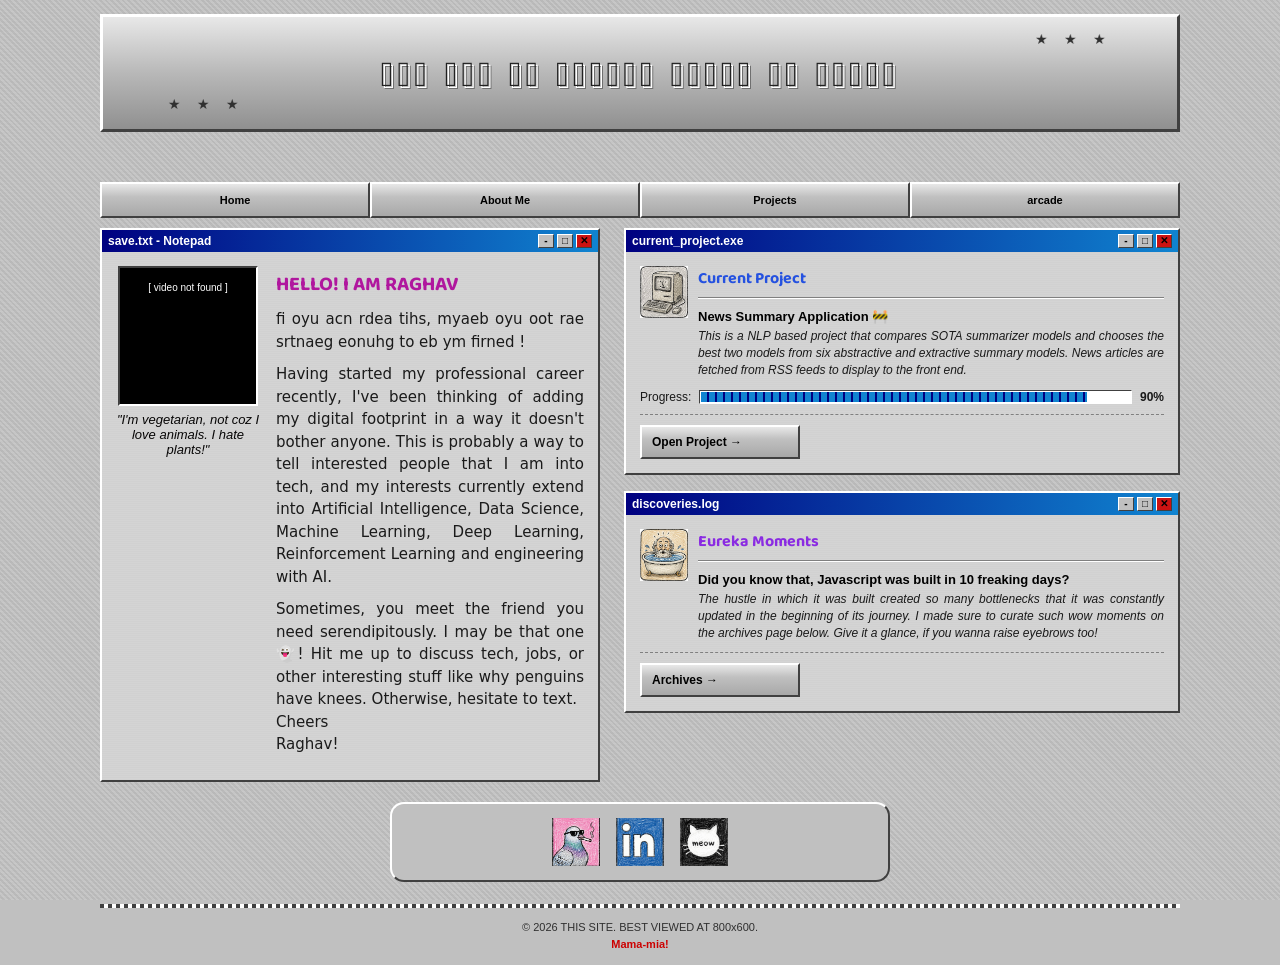
<file: index.html>
<!DOCTYPE html>
<html lang="en">
<head>
<meta charset="UTF-8">
<meta name="viewport" content="width=device-width, initial-scale=1.0">
<title>Anachronistic website</title>
<link rel="preconnect" href="https://fonts.googleapis.com">
<link rel="preconnect" href="https://fonts.gstatic.com" crossorigin>
<link href="https://fonts.googleapis.com/css2?family=Baloo+2:wght@600;700;800&display=swap" rel="stylesheet">
<link rel="stylesheet" href="css/base.css">
<link rel="stylesheet" href="css/banner.css">
<link rel="stylesheet" href="css/nav.css">
<link rel="stylesheet" href="css/window.css">
<link rel="stylesheet" href="css/home.css">
<link rel="stylesheet" href="css/social.css">
<link rel="stylesheet" href="css/footer.css">
<link rel="stylesheet" href="css/about.css">
<link rel="stylesheet" href="css/projects.css">
</head>
<body>

<!-- outer wrapper mimics an old table-based centered layout -->
<div id="page-wrap">

  <!-- ================= BANNER ================= -->
  <table class="banner-table" cellpadding="0" cellspacing="0" border="0">
    <tr>
      <td class="banner-cell">
        <div class="banner">
          <marquee class="banner-marquee" behavior="alternate" scrollamount="4">★ ★ ★</marquee>
          <h1 class="banner-title">𓍿𓉔𓇌  𓋴𓅱𓈖  𓇋𓋴  𓄿𓈖𓇌𓅱𓄿𓇌  𓎼𓅱𓇋𓈖𓎼  𓏏𓅱  𓃀𓃭𓄿𓋴𓏏
            <span class="banner-title-tooltip">This loosely translates to, "the sun shall burst one day". A gentle reminder that nobody gives a damn!</span>
          </h1>
          <marquee class="banner-marquee" behavior="alternate" scrollamount="4" direction="right">★ ★ ★</marquee>
        </div>
      </td>
    </tr>
  </table>

  <!-- ================= NAV BUTTONS ================= -->
  <table class="nav-table" cellpadding="0" cellspacing="6" border="0">
    <tr>
      <td class="nav-cell">
        <button class="win-button nav-btn" type="button" id="home-nav-btn">Home</button>
      </td>
      <td class="nav-cell">
        <button class="win-button nav-btn" type="button" id="about-nav-btn">About Me</button>
      </td>
      <td class="nav-cell">
        <button class="win-button nav-btn" type="button" id="projects-nav-btn">Projects</button>
      </td>
      <td class="nav-cell">
        <button class="win-button nav-btn" type="button" id="arcade-nav-btn">arcade</button>
      </td>
    </tr>
  </table>

  <!-- ================= MAIN CONTENT AREA (SPA swap target) ================= -->
  <!-- about.js / project.js replace the innerHTML of this div when their
       respective nav buttons are clicked. The markup below is the
       default "home" content. -->
  <div id="main-content-area">

  <!-- ================= MAIN CONTENT ROW (notepad + side windows) ================= -->
  <table class="main-row-table" cellpadding="0" cellspacing="0" border="0">
    <tr>

      <!-- ---- LEFT: existing intro Notepad window (unchanged) ---- -->
      <td class="main-row-left">
        <table class="content-table" cellpadding="0" cellspacing="0" border="0">
          <tr>
            <td class="content-cell">
              <div class="content-panel">

                <div class="panel-titlebar">
                  <span class="panel-titlebar-text">save.txt - Notepad</span>
                  <span class="panel-titlebar-btns">
                    <span class="tb-btn">-</span><span class="tb-btn">□</span><span class="tb-btn-close">✕</span>
                  </span>
                </div>

                <div class="panel-body">

                  <table class="layout-table" cellpadding="0" cellspacing="0" border="0">
                    <tr>
                      <td class="video-cell">
                        <div class="video-frame">
                          <video
                            class="intro-video"
                            src="assets/intro.mp4"
                            autoplay
                            muted
                            playsinline
                          >
                            Your browser does not support the video tag.
                          </video>
                        </div>
                        <div class="video-caption">"I'm vegetarian, not coz I love animals. I hate plants!"</div>
                      </td>
                      <td class="text-cell">
                        <h2 class="notepad-heading">HELLO! I AM RAGHAV</h2>
                        <p class="intro-text">
                          fi oyu acn rdea tihs, myaeb oyu oot rae srtnaeg eonuhg to eb ym firned !
                        </p>
                        <p class="intro-text">
                          Having started my professional career recently, I've been thinking of adding my digital footprint in a way it doesn't bother anyone. 
                          This is probably a way to tell interested people that I am into tech, and my interests currently extend into Artificial Intelligence, Data Science,
                          Machine Learning, Deep Learning, Reinforcement Learning and engineering with AI. 
                        </p>
                        <p class="intro-text">
                          Sometimes, you meet the friend you need serendipitously. I may be that one 👻! 
                          Hit me up to discuss tech, jobs, or other interesting stuff like why penguins have knees. 
                          Otherwise, hesitate to text.
                          <br> Cheers
                          <br> Raghav! 
                        </p>
                      </td>
                    </tr>
                  </table>

                </div>
              </div>
            </td>
          </tr>
        </table>
      </td>

      <!-- ---- RIGHT: new stacked Win98 windows ---- -->
      <td class="main-row-right">

        <!-- ===== Window 1: Current Project ===== -->
        <div class="content-panel side-window">
          <div class="panel-titlebar">
            <span class="panel-titlebar-text">current_project.exe</span>
            <span class="panel-titlebar-btns">
              <span class="tb-btn">-</span><span class="tb-btn">□</span><span class="tb-btn-close">✕</span>
            </span>
          </div>
          <div class="panel-body side-window-body">

            <table class="side-content-row" cellpadding="0" cellspacing="0" border="0">
              <tr>
                <td class="side-icon-cell">
                  <img src="assets/macintosh.jpeg" class="side-icon-svg folder-icon" alt="Folder icon">
                </td>
                <td>
                  <h3 class="side-window-title">Current Project</h3>
                  <hr class="side-window-hr">
                  <p class="side-project-title" id="current-project-title">Placeholder Project Title</p>
                  <p class="side-desc-text" id="current-project-desc">Here's the project description. Placeholder text about what this project does and why it exists.</p>
                </td>
              </tr>
            </table>

            <div class="progress-row">
              <span class="progress-label">Progress:</span>
              <div class="progress-track">
                <div class="progress-fill" style="width: 90%;"></div>
              </div>
              <span class="progress-percent">90%</span>
            </div>
            <hr class="side-dashed-divider">

            <!-- TODO: Connect to Projects endpoint -->
            <button class="win-button side-btn" id="open-project-btn" type="button">Open Project &rarr;</button>
          </div>
        </div>

        <!-- ===== Window 2: Eureka Moments ===== -->
        <div class="content-panel side-window">
          <div class="panel-titlebar">
            <span class="panel-titlebar-text">discoveries.log</span>
            <span class="panel-titlebar-btns">
              <span class="tb-btn">-</span><span class="tb-btn">□</span><span class="tb-btn-close">✕</span>
            </span>
          </div>
          <div class="panel-body side-window-body">

            <table class="side-content-row" cellpadding="0" cellspacing="0" border="0">
              <tr>
                <td class="side-icon-cell">
                  <img src="assets/eureka.jpeg" class="side-icon-svg eureka-icon" alt="Lightbulb icon">
                </td>
                <td>
                  <h3 class="side-window-title">Eureka Moments</h3>
                  <hr class="side-window-hr">
                  <p class="side-project-title">Did you know that, Javascript was built in 10 freaking days?</p>
                  <p class="side-desc-text"> 
                    The hustle in which it was built created so many bottlenecks that it was constantly updated in the beginning of its journey.
                    I made sure to curate such wow moments on the archives page below. Give it a glance, if you wanna raise eyebrows too!
                  </p>
                </td>
              </tr>
            </table>

            <hr class="side-dashed-divider">

            <!-- TODO: Connect to Archives endpoint -->
            <button class="win-button side-btn" id="archives-btn" type="button">Archives &rarr;</button>
          </div>
        </div>

      </td>

    </tr>
  </table>

  <!-- ================= ARCADE GAME BOX (empty until Arcade is clicked) =================
       initArcadeNav() in script.js builds the dino.exe window into this
       container on click, and clears it again on close - see
       buildDinoGameWindow(). Kept separate from main-row-table since it
       only exists some of the time. -->
  <div id="dino-box-container"></div>

  </div>
  <!-- ================= END MAIN CONTENT AREA ================= -->

  <!-- ================= SOCIAL LINKS ================= -->
  <div class="social-box">
    <div class="social-slot" data-tooltip="Email">
      <button type="button" class="social-link-btn" id="email-social-btn" aria-label="Copy email address">
        <img src="assets/email.jpeg" class="social-icon" alt="Email">
      </button>
    </div>
    <div class="social-slot" data-tooltip="LinkedIn">
      <!-- PLACEHOLDER: paste your LinkedIn profile URL below -->
      <a href="https://www.linkedin.com/in/g-raghavender-9a7ab8315" target="_blank" rel="noopener noreferrer" class="social-link-btn" aria-label="LinkedIn">
        <img src="assets/linkedin.jpeg" class="social-icon" alt="LinkedIn">
      </a>
    </div>
    <div class="social-slot" data-tooltip="GitHub">
      <!-- PLACEHOLDER: paste your GitHub profile URL below -->
      <a href="https://github.com/GRaghavend" target="_blank" rel="noopener noreferrer" class="social-link-btn" aria-label="GitHub">
        <img src="assets/github.jpeg" class="social-icon" alt="GitHub">
      </a>
    </div>
  </div>

  <!-- retro toast, shown briefly after the email is copied -->
  <div id="email-toast" class="retro-toast">Email copied!</div>

  <!-- ================= FOOTER ================= -->
  <table class="footer-table" cellpadding="0" cellspacing="0" border="0">
    <tr>
      <td class="footer-cell">
        <hr class="pixel-divider">
        <p class="footer-text">
          © 2026 THIS SITE. BEST VIEWED AT 800x600. <br>
          <span class="blink">Mama-mia!</span> 
        </p>
      </td>
    </tr>
  </table>

</div>

<!-- ================= ARCADE NOTICE (hidden by default) =================
     Shown by initArcadeNav() in script.js when Arcade is clicked while
     #dino-box-container isn't in the page - i.e. while on About Me or
     Projects, since about.js/project.js replace #main-content-area's
     contents (including that container) when they load. Lives outside
     #main-content-area for the same reason, so it survives the swap. -->
<div id="arcade-notice-backdrop" class="notice-backdrop" hidden>
  <div class="content-panel notice-window" role="alertdialog" aria-modal="true" aria-label="Notice">
    <div class="panel-titlebar">
      <span class="panel-titlebar-text">Notice</span>
      <span class="panel-titlebar-btns">
        <span class="tb-btn">-</span><span class="tb-btn">□</span>
        <button type="button" class="tb-btn-close" id="arcade-notice-close" aria-label="Close">✕</button>
      </span>
    </div>
    <div class="panel-body notice-body">
      <p class="notice-text">Open the Arcade from the Home page.</p>
      <button class="win-button notice-ok-btn" id="arcade-notice-ok" type="button">OK</button>
    </div>
  </div>
</div>

<script src="js/script.js"></script>
<script src="js/about.js"></script>
<script src="js/projects.js"></script>
</body>
</html>
</file>
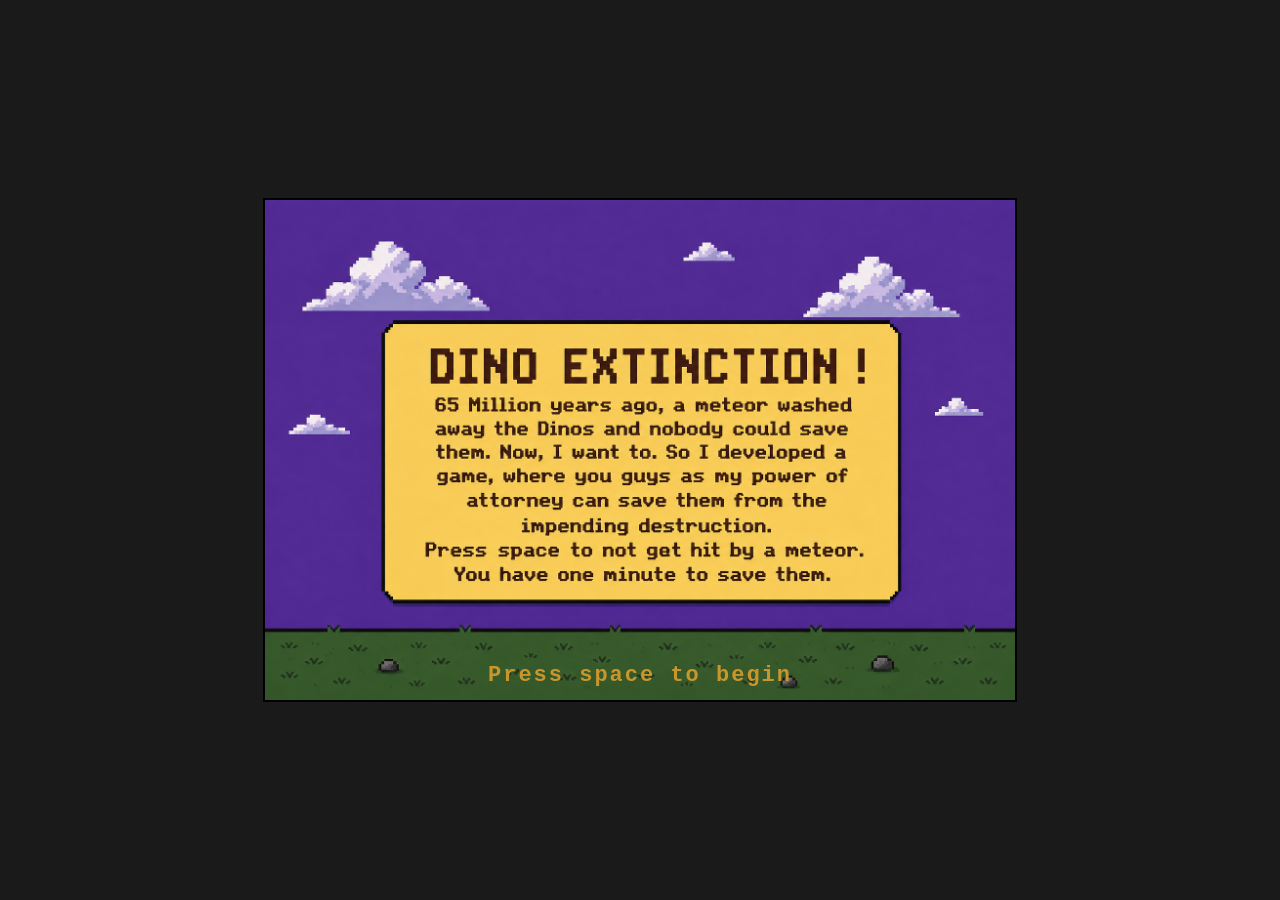
<file: dino-game/index.html>
<!DOCTYPE html>
<html lang="en">
<head>
  <meta charset="UTF-8" />
  <title>Dino Game Foundation</title>
  <link rel="stylesheet" href="style.css" />
</head>
<body>
  <canvas id="gameCanvas" width="750" height="500"></canvas>
  <script src="script.js"></script>
</body>
</html>
</file>
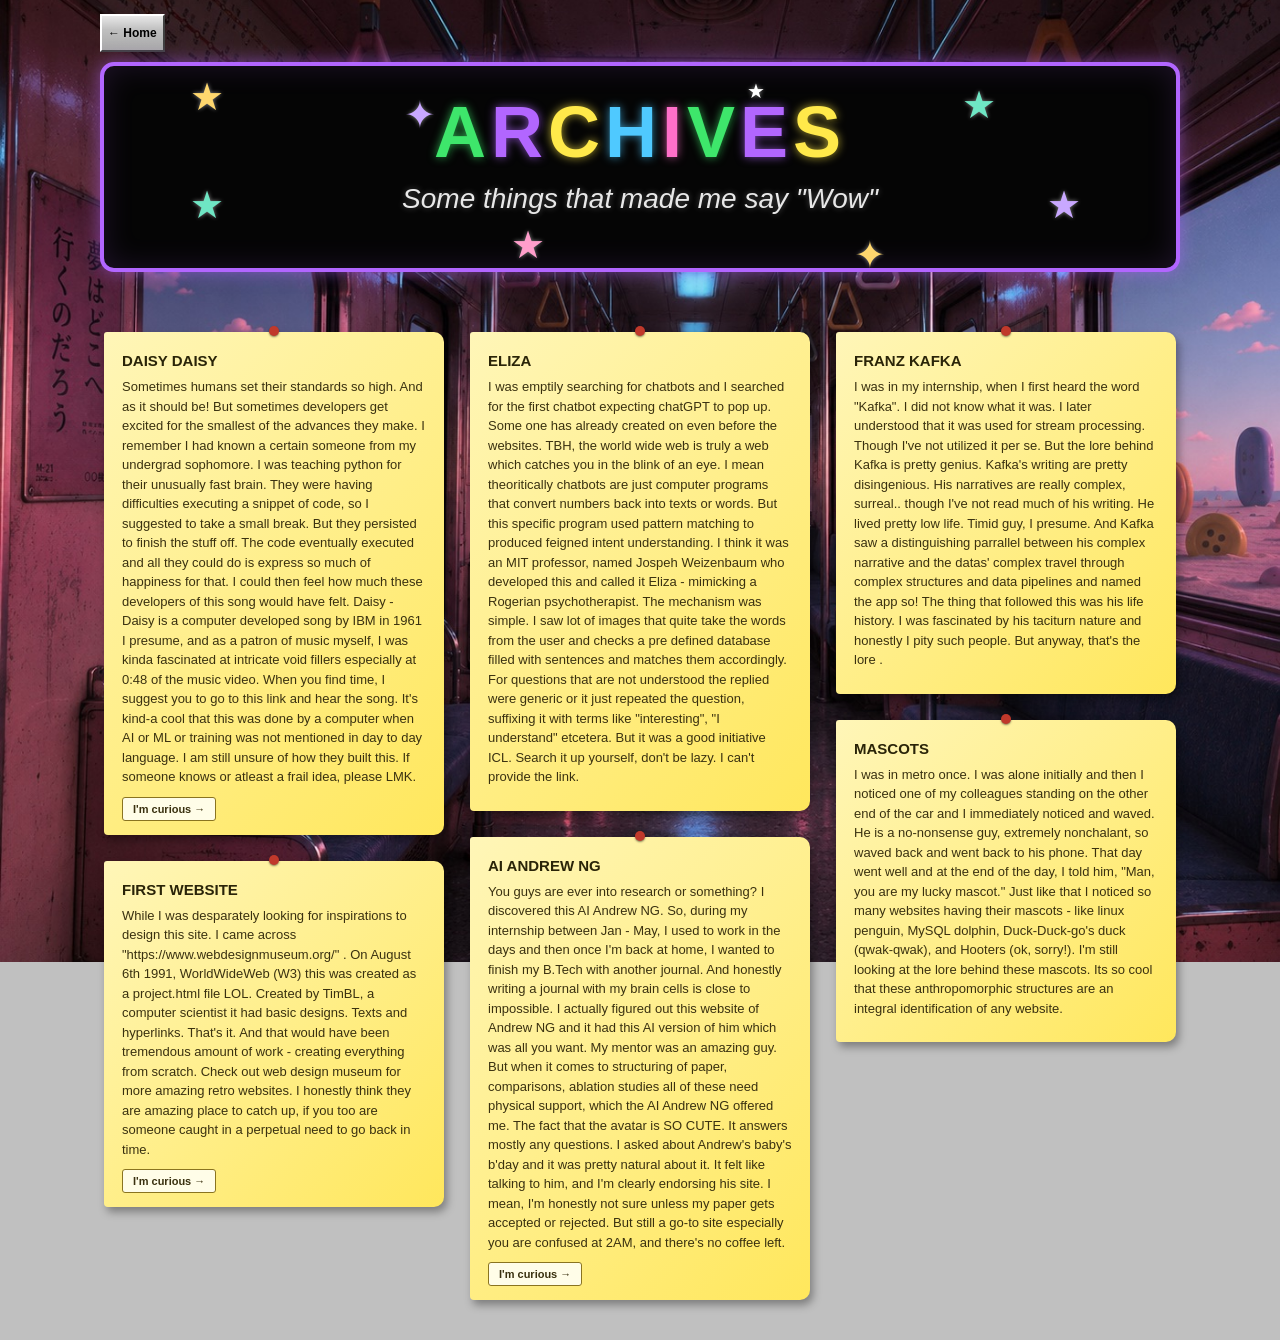
<file: archives.html>
<!DOCTYPE html>
<html lang="en">
<head>
<meta charset="UTF-8">
<meta name="viewport" content="width=device-width, initial-scale=1.0">
<title>Archives</title>
<link rel="stylesheet" href="css/base.css">
<link rel="stylesheet" href="css/banner.css">
<link rel="stylesheet" href="css/archives.css">
</head>
<body class="archives-body">

<div id="page-wrap">

  <!-- ================= BACK TO HOME (this page has no nav bar otherwise) ================= -->
  <a href="index.html" class="win-button archive-home-link">&larr; Home</a>

  <!-- ================= HEADING (reuses existing banner style) ================= -->
  <table class="banner-table" cellpadding="0" cellspacing="0" border="0">
    <tr>
      <td class="banner-cell">
        <div class="archive-header">
          <div class="header-stars" aria-hidden="true">
            <span class="star" style="top:12px; left:8%; color:#ffd76e; font-size:38px;">★</span>
            <span class="star" style="top:120px; left:8%; color:#6fe6c4; font-size:38px;">★</span>
            <span class="star" style="top:30px; left:28%; color:#c9a8ff; font-size:38px;">✦</span>
            <span class="star" style="top:160px; left:38%; color:#ff9ecb; font-size:38px;">★</span>
            <span class="star" style="top:20px; left:80%; color:#6fe6c4; font-size:38px;">★</span>
            <span class="star" style="top:170px; left:70%; color:#ffd76e; font-size:38px;">✦</span>
            <span class="star" style="top:15px; left:60%; color:#ffffff; font-size:20px;">★</span>
            <span class="star" style="top:120px; left:88%; color:#c9a8ff; font-size:38px;">★</span>
          </div>
          <h1 class="archive-title">
            <span>A</span><span>R</span><span>C</span><span>H</span><span>I</span><span>V</span><span>E</span><span>S</span>
          </h1>
          <p class="archive-subtitle">Some things that made me say "Wow"</p>
        </div>
      </td>
    </tr>
  </table>

  <!-- ================= NOTES BOARD (populated by archives.js) ================= -->
  <div id="notes-board" class="notes-board">
    <!-- Sticky notes are generated automatically from content/discoveries.md -->
    <!-- No note markup should be added here by hand. -->
  </div>

  <p id="notes-status" class="notes-status"></p>

</div>

<script src="js/archives.js"></script>
</body>
</html>
</file>
<file: css/base.css>
/* ==========================================================
   BASE
   Used in: index.html AND archives.html (loaded first on both).
   Foundational, page-agnostic styles: the reset, the page
   wrapper, default table behavior, the classic Win95/98 bevel
   helpers, and .win-button - the generic button look reused by
   the nav bar, side-window buttons, project cards, the arcade
   notice's OK button, and the archives "Home" link.
   ========================================================== */

* {
  box-sizing: border-box;
}

html, body {
  margin: 0;
  padding: 0;
  height: 100%;
}

body {
  font-family: Arial, Helvetica, sans-serif;
  font-size: 12px;
  color: #000000;
  /* subtle brushed-silver / checker texture background */
  background-color: #c0c0c0;
  background-image:
    repeating-linear-gradient(
      45deg,
      rgba(255,255,255,0.08) 0px,
      rgba(255,255,255,0.08) 2px,
      rgba(0,0,0,0.04) 2px,
      rgba(0,0,0,0.04) 4px
    ),
    repeating-linear-gradient(
      0deg,
      rgba(255,255,255,0.05) 0px,
      rgba(255,255,255,0.05) 1px,
      transparent 1px,
      transparent 3px
    );
  background-attachment: fixed;
}

/* ---------- page wrapper / centering ---------- */

#page-wrap {
  max-width: 1100px;
  margin: 14px auto 30px auto;
  padding: 0 10px;
}

table {
  width: 100%;
  border-collapse: collapse;
}

/* ==========================================================
   BEVEL / EMBOSS HELPERS (classic Win95/98 3D borders)
   ========================================================== */

.bevel-out {
  border-top: 2px solid #ffffff;
  border-left: 2px solid #ffffff;
  border-right: 2px solid #404040;
  border-bottom: 2px solid #404040;
  box-shadow: inset 1px 1px 0px #dfdfdf, inset -1px -1px 0px #808080;
}

.bevel-in {
  border-top: 2px solid #404040;
  border-left: 2px solid #404040;
  border-right: 2px solid #ffffff;
  border-bottom: 2px solid #ffffff;
  box-shadow: inset 1px 1px 0px #808080;
}

/* ==========================================================
   GENERIC BUTTON
   ========================================================== */

.win-button {
  font-family: Verdana, Tahoma, Arial, sans-serif;
  font-size: 12px;
  font-weight: bold;
  color: #000000;
  background-color: #c0c0c0;
  background-image: linear-gradient(180deg, #e8e8e8 0%, #c0c0c0 40%, #a8a8a8 100%);
  border-top: 2px solid #ffffff;
  border-left: 2px solid #ffffff;
  border-right: 2px solid #404040;
  border-bottom: 2px solid #404040;
  padding: 10px 6px;
  width: 100%;
  cursor: pointer;
}

.win-button:hover {
  background-image: linear-gradient(180deg, #f0f0f0 0%, #d0d0d0 40%, #b8b8b8 100%);
}

.win-button:active {
  border-top: 2px solid #404040;
  border-left: 2px solid #404040;
  border-right: 2px solid #ffffff;
  border-bottom: 2px solid #ffffff;
  padding: 11px 5px 9px 7px;
}
</file>
<file: css/banner.css>
/* ==========================================================
   BANNER
   Used in: index.html (the top hieroglyph banner) AND
   archives.html (reuses .banner-table/.banner-cell as the
   structural wrapper around its own .archive-header look, which
   lives in archives.css).
   ========================================================== */

.banner-table {
  margin-bottom: 50px;
}

.banner-cell {
  padding: 0;
}

.banner {
  background-color: #b0b0b0;
  background-image: linear-gradient(180deg, #e8e8e8 0%, #b8b8b8 50%, #909090 100%);
  border-top: 3px solid #ffffff;
  border-left: 3px solid #ffffff;
  border-right: 3px solid #404040;
  border-bottom: 3px solid #404040;
  padding: 14px 10px;
  text-align: center;
  position: relative;
}

.banner-title {
  margin: 4px 0 2px 0;
  font-family: Arial, Verdana, sans-serif;
  font-size: 35px;
  font-weight: bold;
  letter-spacing: 4px;
  color: #202020;
  text-shadow:
    2px 2px 0px #ffffff,
    3px 3px 0px #6f6f6f;
  text-transform: uppercase;
  position: relative;
  cursor: help;
}

/* ---------- hieroglyph tooltip ---------- */

.banner-title-tooltip {
  display: none;
  position: absolute;
  top: 100%;
  left: 50%;
  transform: translateX(-50%);
  margin-top: 10px;
  min-width: 220px;
  max-width: 90vw;
  padding: 10px 12px;
  background-color: #ffffe1;
  border: 1px solid #404040;
  box-shadow: 2px 2px 4px rgba(0, 0, 0, 0.4);
  font-size: 13px;
  font-weight: normal;
  letter-spacing: normal;
  text-transform: none;
  text-shadow: none;
  color: #202020;
  text-align: left;
  white-space: normal;
  z-index: 10;
}

.banner-title:hover .banner-title-tooltip,
.banner-title:focus-within .banner-title-tooltip {
  display: block;
}

.banner-sub {
  margin: 0 0 6px 0;
  font-size: 13px;
  font-style: italic;
  color: #303030;
}

.banner-marquee {
  font-size: 14px;
  color: #303030;
  letter-spacing: 6px;
}

/* ---------- responsive ---------- */

@media (max-width: 600px) {
  .banner-title {
    font-size: 26px;
    letter-spacing: 2px;
  }
}
</file>
<file: css/nav.css>
/* ==========================================================
   NAV BUTTONS
   Used in: index.html only (the Home/About Me/Projects/arcade
   row). Not loaded on archives.html - that page has no nav bar.
   Button look/hover/active states live in base.css (.win-button)
   since they're shared with buttons elsewhere on the site.
   ========================================================== */

.nav-table {
  margin-bottom: 10px;
}

.nav-cell {
  width: 25%;
  text-align: center;
}

.nav-cell .nav-btn {
  font-size: 11px;
  padding: 10px 4px;
}

/* ---------- responsive ---------- */

@media (max-width: 600px) {
  .nav-table, .nav-table tr, .nav-cell {
    display: block;
    width: 100%;
  }

  .nav-cell {
    margin-bottom: 6px;
  }
}
</file>
<file: css/window.css>
/* ==========================================================
   WINDOW CHROME (styled like an old Win98 app window)
   Used in: index.html only. This is the generic "app window"
   component reused by every panel on the page - the Notepad box,
   current_project.exe, discoveries.log, the About page's
   music.exe box, the Projects window, the dino.exe arcade box,
   and the arcade notice dialog. Panel-specific content (what
   goes inside .panel-body for a given window) lives in that
   panel's own file, e.g. home.css for the Notepad's video/text
   content.
   ========================================================== */

.content-panel {
  background-color: #c0c0c0;
  border-top: 2px solid #ffffff;
  border-left: 2px solid #ffffff;
  border-right: 2px solid #404040;
  border-bottom: 2px solid #404040;
}

.panel-titlebar {
  background-image: linear-gradient(90deg, #000080 0%, #1084d0 100%);
  color: #ffffff;
  font-weight: bold;
  font-size: 12px;
  padding: 4px 6px;
  display: flex;
  justify-content: space-between;
  align-items: center;
  font-family: Tahoma, Verdana, sans-serif;
}

.panel-titlebar-btns {
  display: flex;
  gap: 3px;
}

.tb-btn-close {
  background-color: #cc1212;
  color: #000000;
  border-top: 1px solid #ffffff;
  border-left: 1px solid #ffffff;
  border-right: 1px solid #404040;
  border-bottom: 1px solid #404040;
  font-size: 10px;
  line-height: 12px;
  width: 16px;
  height: 14px;
  text-align: center;
  font-weight: bold;
  /* some tb-btn-close elements are real <button>s (the ones that
     actually close something, for keyboard/screen-reader access) -
     reset the UA button defaults so they render identically to the
     decorative <span> ones */
  padding: 0;
  margin: 0;
  font-family: inherit;
  appearance: none;
  -webkit-appearance: none;
  cursor: pointer;
}

.tb-btn {
  background-color: #c0c0c0;
  color: #000000;
  border-top: 1px solid #ffffff;
  border-left: 1px solid #ffffff;
  border-right: 1px solid #404040;
  border-bottom: 1px solid #404040;
  font-size: 10px;
  line-height: 12px;
  width: 16px;
  height: 14px;
  text-align: center;
  font-weight: bold;
}

.panel-body {
  padding: 14px;
  background-color: #d4d4d4;
  background-image:
    repeating-linear-gradient(
      0deg,
      rgba(0,0,0,0.015) 0px,
      rgba(0,0,0,0.015) 1px,
      transparent 1px,
      transparent 2px
    );
  min-height: 260px;
}

/* ---------- small generic helpers, usable inside any panel-body ---------- */

.divider {
  border: none;
  border-top: 1px solid #808080;
  border-bottom: 1px solid #ffffff;
  margin: 14px 0;
}

.placeholder-text {
  font-style: italic;
  color: #505050;
  font-size: 12px;
}
</file>
<file: css/home.css>
/* ==========================================================
   HOME PAGE CONTENT
   Used in: index.html only - everything specific to the default
   Home view (inside #main-content-area): the Notepad box's
   video/text content, the two-column main row (Notepad + the
   stacked Current Project/Eureka Moments windows), and the
   dynamically-inserted Arcade game box + its "open from Home"
   notice dialog. Generic window chrome (the panel/titlebar/tb-btn
   look these all sit inside) lives in window.css.
   ========================================================== */

.content-table {
  width: 500px;      /* or whatever size you want */
  margin-bottom: 10px;
}

/* ---- layout table splitting video / text ---- */

.layout-table td {
  vertical-align: top;
}

.video-cell {
  width: 160px;
  padding-right: 16px;
  text-align: center;
}

.video-frame {
  width: 140px;
  height: 140px;
  background-color: #000000;
  border-top: 2px solid #404040;
  border-left: 2px solid #404040;
  border-right: 2px solid #ffffff;
  border-bottom: 2px solid #ffffff;
  padding: 4px;
  margin: 0 auto;
}

.intro-video {
  width: 100%;
  height: 100%;
  object-fit: cover;
  display: block;
  background-color: #000000;
}

.video-caption {
  margin-top: 6px;
  font-size: 13px;
  color: #070606;
  font-style: italic;
  font-family: 'Gill Sans', 'Gill Sans MT', Calibri, 'Trebuchet MS', sans-serif;
}

.text-cell {
  padding-top: 2px;
}

.notepad-heading {
  margin: 0 0 8px 0;
  font-size: 20px;
  color: #b0179e;
  font-family: 'Baloo 2', Arial, Verdana, sans-serif;
}

.intro-text {
  font-family: system-ui, -apple-system, BlinkMacSystemFont, 'Segoe UI', Roboto, Oxygen, Ubuntu, Cantarell, 'Open Sans', 'Helvetica Neue', sans-serif;
  font-size: 15px;
  margin: 0 0 10px 0;
  line-height: 1.5;
  color: #1a1a1a;
  text-align: justify ;
}

/* ==========================================================
   MAIN ROW LAYOUT (intro notepad + side windows side by side)
   ========================================================== */

.main-row-table {
  margin-bottom: 10px;
}

.main-row-left {
  vertical-align: top;
  width: 500px;
  padding-right: 24px;
}

.main-row-right {
  vertical-align: top;
}

/* the content-table nested inside main-row-left keeps its own
   width/margin rules untouched - no need to redeclare them here */

.side-window {
  margin-bottom: 16px;
}

.side-window:last-child {
  margin-bottom: 0;
}

.side-window-body {
  min-height: 0;
}

.side-content-row td {
  vertical-align: top;
}

.side-icon-cell {
  width: 56px;
  text-align: center;
  padding-right: 10px;
}

.side-icon {
  font-size: 36px;
  line-height: 1;
}

.folder-icon {
  width: 48px;
  height: 52px;
}

.eureka-icon {
  width: 48px;
  height: 52px;
}

.side-window-title {
  margin: 0 0 4px 0;
  font-size: 16px;
  font-weight: bold;
  color: #000080;
  font-family: 'Baloo 2', Arial, Verdana, sans-serif;
}

/* a little color variety between the two stacked windows instead of
   both sharing the same navy - first is current_project.exe, last
   is discoveries.log */
.main-row-right .side-window:first-of-type .side-window-title {
  color: #2451e0;
}

.main-row-right .side-window:last-of-type .side-window-title {
  color: #8a2be2;
}

.side-window-hr {
  border: none;
  border-top: 1px solid #808080;
  border-bottom: 1px solid #ffffff;
  margin: 6px 0 10px 0;
}

.side-project-title {
  margin: 0 0 4px 0;
  font-weight: bold;
  font-size: 13px;
  color: #000000;
}

.side-desc-text {
  margin: 0;
  font-style: italic;
  font-size: 12px;
  color: #1a1a1a;
  line-height: 1.4;
  text-align: justify;
}

.progress-row {
  display: flex;
  align-items: center;
  gap: 8px;
  margin: 12px 0 8px 0;
}

.progress-label {
  font-size: 12px;
  color: #1a1a1a;
  white-space: nowrap;
}

.progress-track {
  flex: 1;
  height: 14px;
  background-color: #ffffff;
  border-top: 1px solid #404040;
  border-left: 1px solid #404040;
  border-right: 1px solid #ffffff;
  border-bottom: 1px solid #ffffff;
  padding: 1px;
}

.progress-fill {
  height: 100%;
  background-color: #000080;
  background-image: repeating-linear-gradient(
    90deg,
    #1084d0 0px,
    #1084d0 6px,
    #000080 6px,
    #000080 8px
  );
}

.progress-percent {
  font-size: 12px;
  font-weight: bold;
  color: #1a1a1a;
  white-space: nowrap;
}

.side-meta-text {
  font-size: 11px;
  color: #505050;
  margin: 0;
}

.side-dashed-divider {
  border: none;
  border-top: 1px dashed #808080;
  margin: 10px 0;
}

.side-btn {
  width: 160px;
  text-align: left;
  padding: 8px 10px;
}

/* ==========================================================
   ARCADE GAME BOX (dino.exe) - built dynamically by
   initArcadeNav()/buildDinoGameWindow() in js/script.js
   ========================================================== */

.dino-game-window {
  width: fit-content;
  max-width: 100%;
  margin: 0 auto 16px auto;
}

/* same panel-titlebar look, but green instead of the site's usual
   blue, so this window reads as visually distinct from the others */
.dino-panel-titlebar {
  background-image: linear-gradient(90deg, #005a00 0%, #4caf50 100%);
}

.dino-game-body {
  display: flex;
  justify-content: center;
  align-items: center;
  padding: 10px;
  min-height: 0;
}

.dino-game-iframe {
  border: none;
  display: block;
  width: 750px;
  max-width: 100%;
  /* the width/height attributes give the correct 750x500 intrinsic
     size on desktop; aspect-ratio drives height once max-width:100%
     shrinks the displayed width on narrow screens, so the game
     scales down cleanly instead of getting clipped */
  aspect-ratio: 750 / 500;
  height: auto;
}

/* ==========================================================
   ARCADE NOTICE ("open from Home page")
   ========================================================== */

.notice-backdrop {
  position: fixed;
  inset: 0;
  background-color: rgba(0, 0, 0, 0.4);
  display: flex;
  align-items: center;
  justify-content: center;
  padding: 20px;
  z-index: 1000;
}

.notice-backdrop[hidden] {
  display: none;
}

.notice-window {
  width: 100%;
  max-width: 320px;
}

.notice-body {
  min-height: 0;
  text-align: center;
}

.notice-text {
  margin: 0 0 14px 0;
  font-size: 13px;
  color: #1a1a1a;
}

.notice-ok-btn {
  width: 100px;
}

/* ---------- responsive ---------- */

@media (max-width: 600px) {
  .layout-table, .layout-table tr, .video-cell, .text-cell {
    display: block;
    width: 100%;
  }

  .video-cell {
    padding-right: 0;
    margin-bottom: 12px;
  }

  .main-row-table, .main-row-table tr, .main-row-left, .main-row-right {
    display: block;
    width: 100%;
  }

  .main-row-left {
    padding-right: 0;
    margin-bottom: 16px;
  }

  .content-table {
    width: 100%;
  }
}
</file>
<file: css/social.css>
/* ==========================================================
   SOCIAL LINKS BOX
   Used in: index.html only. Sits outside #main-content-area, so
   it stays visible across Home/About Me/Projects. Includes the
   retro "Email copied!" toast triggered from js/script.js.
   ========================================================== */

.social-box {
  max-width: 500px;
  margin: 0 auto 16px auto;
  padding: 14px;
  display: flex;
  justify-content: center;
  gap: 16px;
  background-color: #c0c0c0;
  border-radius: 14px;
  border-top: 2px solid #ffffff;
  border-left: 2px solid #ffffff;
  border-right: 2px solid #404040;
  border-bottom: 2px solid #404040;
}

.social-slot {
  width: 48px;
  height: 48px;
  overflow: hidden;
  position: relative;
}

.social-icon {
  width: 100%;
  height: 100%;
  object-fit: cover;
}

/* makes the <a>/<button> wrapper invisible so icon size/layout is unaffected */
.social-link-btn {
  display: block;
  width: 100%;
  height: 100%;
  border: none;
  background: none;
  padding: 0;
  margin: 0;
  cursor: pointer;
}

/* tooltip */

.social-slot::after {
  content: attr(data-tooltip);
  position: absolute;
  bottom: 110%;
  left: 50%;
  transform: translateX(-50%);
  background-color: #ffffe1;
  color: #000000;
  font-size: 11px;
  font-family: Verdana, Tahoma, Arial, sans-serif;
  white-space: nowrap;
  padding: 3px 6px;
  border: 1px solid #404040;
  box-shadow: 1px 1px 0px #808080;
  opacity: 0;
  pointer-events: none;
  transition: opacity 0.15s ease;
  z-index: 10;
}

.social-slot:hover::after {
  opacity: 1;
}

/* retro toast notification */
.retro-toast {
  position: fixed;
  left: 50%;
  bottom: 24px;
  transform: translateX(-50%) translateY(10px);
  background-color: #c0c0c0;
  color: #000000;
  font-family: Verdana, Tahoma, Arial, sans-serif;
  font-size: 12px;
  font-weight: bold;
  padding: 8px 14px;
  border-top: 2px solid #ffffff;
  border-left: 2px solid #ffffff;
  border-right: 2px solid #404040;
  border-bottom: 2px solid #404040;
  opacity: 0;
  pointer-events: none;
  transition: opacity 0.2s ease, transform 0.2s ease;
  z-index: 999;
}

.retro-toast.is-visible {
  opacity: 1;
  transform: translateX(-50%) translateY(0);
}
</file>
<file: css/footer.css>
/* ==========================================================
   FOOTER
   Used in: index.html only.
   ========================================================== */

.footer-cell {
  text-align: center;
  padding-top: 6px;
}

.pixel-divider {
  border: none;
  height: 4px;
  background-image: repeating-linear-gradient(
    90deg,
    #404040 0px,
    #404040 4px,
    #ffffff 4px,
    #ffffff 8px
  );
  margin: 0 0 8px 0;
}

.footer-text {
  font-size: 11px;
  color: #303030;
  line-height: 1.6;
}

.blink {
  animation: blinker 1s step-start infinite;
  color: #cc0000;
  font-weight: bold;
}

@keyframes blinker {
  50% {
    opacity: 0;
  }
}
</file>
<file: css/about.css>
/* ==========================================================
   ABOUT SECTION STYLESHEET
   Used in: index.html only (the About Me content swapped into
   #main-content-area by js/about.js). Loaded after the css/base.css
   /window.css set. Reuses the site's existing .content-panel /
   .panel-titlebar / .tb-btn / .win-button classes for the Music
   window so it matches the rest of the Win98 aesthetic without
   duplicating that CSS.
   ========================================================== */

/* ---------- three-column row ---------- */

.about-columns {
  display: flex;
  align-items: flex-start;
  gap: 20px;
  margin-bottom: 10px;
}

.about-columns > * {
  min-width: 0;
}

/* ---------- shared "plain panel" look for boxes 1 & 2 ----------
   Grayish-white background matching the site palette, but no
   titlebar/window chrome - just a clean rectangular panel. */

.plain-panel {
  background-color: #d8d8d8;
  border-top: 2px solid #ffffff;
  border-left: 2px solid #ffffff;
  border-right: 2px solid #909090;
  border-bottom: 2px solid #909090;
  padding: 16px;
}

/* ---------- Box 1: Photo ---------- */

.about-photo-box {
  flex: 0 0 200px;
  display: flex;
  align-items: center;
  justify-content: center;
}

.about-photo-img {
  max-width: 100%;
  max-height: 320px;
  width: auto;
  height: auto;
  object-fit: contain;
  display: block;
}

/* ---------- Box 2: About Me (rendered from Markdown) ---------- */

.about-main-box {
  flex: 1 1 0;
}

.about-md-heading {
  font-family: 'Baloo 2', Arial, Verdana, sans-serif;
  font-size: 18px;
  color: #2451e0;
  margin: 0 0 6px 0;
  padding-bottom: 4px;
  border-bottom: 1px solid #808080;
}

.about-md-heading:not(:first-child) {
  margin-top: 18px;
}

.about-md-paragraph {
  font-family: Trebuchet MS;
  margin: 0 0 10px 0;
  line-height: 1.6;
  color: #1a1a1a;
  text-align: justify ;
  font-size: 16px;
}

.about-md-status {
  font-style: italic;
  color: #505050;
  font-size: 12px;
}

/* ---------- Box 3: Music window (Win98 style) ---------- */

.about-music-box {
  flex: 0 0 260px;
}

.music-window-body {
  padding: 14px;
}

.music-header-row {
  display: flex;
  align-items: center;
  gap: 10px;
  margin-bottom: 12px;
}

.music-icon-holder {
  width: 40px;
  height: 40px;
  flex-shrink: 0;
  background-color: #d4d4d4;
  border-top: 1px solid #404040;
  border-left: 1px solid #404040;
  border-right: 1px solid #ffffff;
  border-bottom: 1px solid #ffffff;
  display: flex;
  align-items: center;
  justify-content: center;
  font-size: 16px;
}

.music-icon-img {
  width: 100%;
  height: 100%;
  object-fit: cover;
}

.music-header-label {
  font-size: 12px;
  font-weight: bold;
  color: #b0179e;
  font-family: 'Baloo 2', Arial, Verdana, sans-serif;
  letter-spacing: 0.5px;
}

.music-video-frame {
  position: relative;
  width: 100%;
  padding-bottom: 70%; /* 16:9 aspect ratio */
  height: 0;
  margin-bottom: 10px;
  border-top: 2px solid #404040;
  border-left: 2px solid #404040;
  border-right: 2px solid #ffffff;
  border-bottom: 2px solid #ffffff;
  overflow: hidden;
}

.music-iframe {
  position: absolute;
  top: 0;
  left: 0;
  width: 100%;
  height: 100%;
  border: 0;
}


.music-video-title {
  font-size: 20px;
  font-weight: bold;
  font-family: sans-serif;
  color: #1a1a1a;
  margin: 0 0 4px 0;
  line-height: 1.4;
}

.music-video-title.is-placeholder {
  font-style: italic;
  color: #707070;
  font-weight: normal;
}

.music-button-spacer {
  height: 34px;
}

/* ==========================================================
   RESPONSIVE
   ========================================================== */

@media (max-width: 900px) {
  .about-columns {
    flex-wrap: wrap;
  }

  .about-photo-box,
  .about-music-box {
    flex: 1 1 260px;
  }

  .about-main-box {
    flex: 1 1 100%;
    order: 3;
  }

  .about-photo-box {
    order: 1;
  }

  .about-music-box {
    order: 2;
  }
}

@media (max-width: 600px) {
  .about-columns {
    flex-direction: column;
  }

  .about-photo-box,
  .about-music-box,
  .about-main-box {
    flex: 1 1 auto;
    width: 100%;
  }
}
</file>
<file: css/projects.css>
/* ==========================================================
   PROJECTS SECTION STYLESHEET
   Used in: index.html only (the Projects content swapped into
   #main-content-area by js/projects.js). Loaded after the
   css/base.css/window.css set and about.css. Reuses the site's
   existing .content-panel / .panel-titlebar / .tb-btn /
   .win-button classes for the main application window, so it
   matches the rest of the Win98 aesthetic without duplicating
   that CSS. Only the grid + card layout is new.
   ========================================================== */

/* ---------- main application window ---------- */

.projects-window {
  margin-bottom: 10px;
}

.projects-window-body {
  min-height: 0;
}

/* ---------- responsive card grid ---------- */

.projects-grid {
  display: grid;
  grid-template-columns: repeat(auto-fill, minmax(230px, 1fr));
  gap: 16px;
  margin-top: 4px;
}

/* ---------- individual project card ----------
   Same "plain panel" bevel used elsewhere on the site (see
   .plain-panel in about.css), laid out as a small column so
   the GitHub button always sits at the bottom of the card. */

.project-card {
  background-color: #d8d8d8;
  border-top: 2px solid #ffffff;
  border-left: 2px solid #ffffff;
  border-right: 2px solid #909090;
  border-bottom: 2px solid #909090;
  padding: 14px;
  display: flex;
  flex-direction: column;
}

.project-card-header {
  display: flex;
  align-items: center;
  gap: 10px;
  margin-bottom: 8px;
}

.project-card-icon-holder {
  width: 50px;
  height: 50px;
  flex-shrink: 0;
  background-color: #d4d4d4;
  border-top: 1px solid #404040;
  border-left: 1px solid #404040;
  border-right: 1px solid #ffffff;
  border-bottom: 1px solid #ffffff;
  display: flex;
  align-items: center;
  justify-content: center;
  overflow: hidden;
}

.project-card-icon {
  width: 100%;
  height: 100%;
  object-fit: cover;
}

.project-card-title {
  margin: 0;
  font-size: 15px;
  font-weight: bold;
  color: #8a2be2;
  font-family: 'Baloo 2', Arial, Verdana, sans-serif;
  line-height: 1.3;
}

.project-card-hr {
  border: none;
  border-top: 1px solid #808080;
  border-bottom: 1px solid #ffffff;
  margin: 2px 0 10px 0;
}

.project-card-desc {
  margin: 0 0 12px 0;
  font-size: 12px;
  font-style: italic;
  color: #1a1a1a;
  line-height: 1.4;
  flex: 1 1 auto;
  text-align: justify;
}

.project-card-btn {
  align-self: flex-start;
  width: auto;
  text-decoration: none;
  display: inline-block;
  text-align: center;
  padding: 8px 14px;
}

.project-card-btn.is-disabled {
  opacity: 0.55;
  cursor: default;
  pointer-events: none;
}

.projects-status {
  font-style: italic;
  color: #505050;
  font-size: 12px;
}

/* ==========================================================
   RESPONSIVE
   ========================================================== */

@media (max-width: 900px) {
  .projects-grid {
    grid-template-columns: repeat(auto-fill, minmax(200px, 1fr));
  }
}

@media (max-width: 600px) {
  .projects-grid {
    grid-template-columns: 1fr;
  }
}
</file>
<file: dino-game/style.css>
/* Remove default browser margins */
* {
  margin: 0;
  padding: 0;
  box-sizing: border-box;
}

/* Dark page background, centered content via Flexbox */
body {
  min-height: 100vh;
  background-color: #1a1a1a;
  display: flex;
  justify-content: center;
  align-items: center;
}

/* Canvas styling */
#gameCanvas {
  background-color: #ffffff;
  border: 2px solid #000000;
}
</file>
<file: css/archives.css>
/* ==========================================================
   ARCHIVES PAGE STYLESHEET
   Used in: archives.html only. Loaded after css/base.css and
   css/banner.css - only overrides/adds what's needed for this
   page. Shared banner/silver look stays untouched.
   ========================================================== */

/* ---------- page background photo + readability overlay ---------- */

/* ---------- back-to-home link (archives.html has no nav bar) ---------- */

.archive-home-link {
  display: inline-block;
  width: auto;
  margin-bottom: 10px;
  text-decoration: none;
}

/* ===========================
   Archive Header
=========================== */

.archive-header {
    position: relative;
    background: #050505;
    padding: 25px 15px;
    text-align: center;
    overflow: hidden;
    border: 4px solid #b266ff;
    border-radius: 14px;
    box-shadow:
        0 0 18px rgba(178, 102, 255, 0.55),
        inset 0 0 30px rgba(178, 102, 255, 0.15);
}

/* Scattered multi-colored stars */

.header-stars {
  position: absolute;
  inset: 0;
  pointer-events: none;
  z-index: 1;
}

.star {
  position: absolute;
  line-height: 1;
  text-shadow: 0 0 4px rgba(255, 255, 255, 0.5);
}

/* Archive title */

.archive-title {
    position: relative;
    z-index: 2;
    font-family: Impact, sans-serif;
    font-size: 72px;
    letter-spacing: 5px;
    margin: 0;
    text-shadow:
        3px 3px 0 #000,
        0 0 12px rgba(255, 255, 255, 0.4);
}

/* Individual letter colours - more saturated / "neon" */

.archive-title span:nth-child(5n+1) {
    color: #3ee66b;      /* vivid green */
    text-shadow: 0 0 10px rgba(62, 230, 107, 0.7), 3px 3px 0 #000;
}

.archive-title span:nth-child(5n+2) {
    color: #b266ff;      /* vivid purple */
    text-shadow: 0 0 10px rgba(178, 102, 255, 0.7), 3px 3px 0 #000;
}

.archive-title span:nth-child(5n+3) {
    color: #ffe94a;      /* vivid yellow */
    text-shadow: 0 0 10px rgba(255, 233, 74, 0.7), 3px 3px 0 #000;
}

.archive-title span:nth-child(5n+4) {
    color: #4fc9ff;      /* vivid blue */
    text-shadow: 0 0 10px rgba(79, 201, 255, 0.7), 3px 3px 0 #000;
}

.archive-title span:nth-child(5n+5) {
    color: #ff6fc9;      /* vivid pink */
    text-shadow: 0 0 10px rgba(255, 111, 201, 0.7), 3px 3px 0 #000;
}

/* Subtitle */

.archive-subtitle {
    position: relative;
    z-index: 2;
    margin-top: 10px;
    color: #e8e8e8;
    font-style: italic;
    font-size: 28px;
    text-shadow: 0 0 6px rgba(255, 255, 255, 0.3);
}

body.archives-body {
  background-image: url('../assets/metro.jpeg');
  background-size: cover;
  background-position: center center;
  background-repeat: no-repeat;
  background-attachment: fixed;
  position: relative;
}

body.archives-body::before {
  content: "";
  position: fixed;
  top: 0;
  left: 0;
  right: 0;
  bottom: 0;
  z-index: 0;
  pointer-events: none;
}

body.archives-body #page-wrap {
  position: relative;
  z-index: 1;
}

/* ==========================================================
   NOTES BOARD (masonry / Pinterest-style layout via flexbox
   columns built in JS - see archives.js. CSS multi-column
   layout was tried first but browsers don't reliably honor
   break-inside: avoid, so tall notes could get sliced across
   a column break. Real flex columns avoid that entirely,
   since a note is a full DOM child of its column, never a
   fragment straddling a break.)
   ========================================================== */

.notes-board {
  display: flex;
  align-items: flex-start;
  gap: 26px;
  padding: 10px 4px 40px 4px;
}

.notes-column {
  display: flex;
  flex-direction: column;
  gap: 26px;
  flex: 1 1 0;
  min-width: 0;
}

.notes-status {
  text-align: center;
  font-size: 12px;
  color: #303030;
  font-style: italic;
}

/* ---------- individual sticky note ---------- */

.sticky-note {
  margin: 0;
  padding: 16px 18px 14px 18px;
  background-color: #fff29b;
  background-image: linear-gradient(135deg, #fff6b8 0%, #ffe75c 100%);
  border-radius: 3px 10px 10px 4px;
  box-shadow: 3px 5px 9px rgba(0, 0, 0, 0.35);
  font-family: "Comic Sans MS", "Segoe Print", Verdana, cursive, sans-serif;
  color: #3a3110;
  position: relative;
}

/* small "pin" dot at the top of each note for a handmade touch */
.sticky-note::before {
  content: "";
  position: absolute;
  top: -6px;
  left: 50%;
  transform: translateX(-50%);
  width: 10px;
  height: 10px;
  background-color: #c0392b;
  border-radius: 50%;
  box-shadow: 0 1px 2px rgba(0, 0, 0, 0.5);
}

.note-title {
  margin: 4px 0 8px 0;
  font-size: 15px;
  font-weight: bold;
  color: #2a2408;
}

.note-summary {
  margin: 0 0 10px 0;
  font-size: 13px;
  line-height: 1.5;
  color: #3a3110;
}

.note-link-btn {
  display: inline-block;
  font-family: Verdana, Tahoma, Arial, sans-serif;
  font-size: 11px;
  font-weight: bold;
  color: #3a3110;
  background-color: #fffde8;
  border: 1px solid #8a7420;
  border-radius: 3px;
  padding: 5px 10px;
  text-decoration: none;
  cursor: pointer;
}

.note-link-btn:hover {
  background-color: #ffffff;
}

/* ==========================================================
   RESPONSIVE MASONRY COLUMNS
   Column *count* is decided in archives.js (it needs to know
   the number to actually distribute notes into that many
   .notes-column elements). These breakpoints must stay in
   sync with the ones read in archives.js.
   ========================================================== */

@media (max-width: 600px) {
  .notes-board {
    flex-direction: column;
  }
}
</file>
